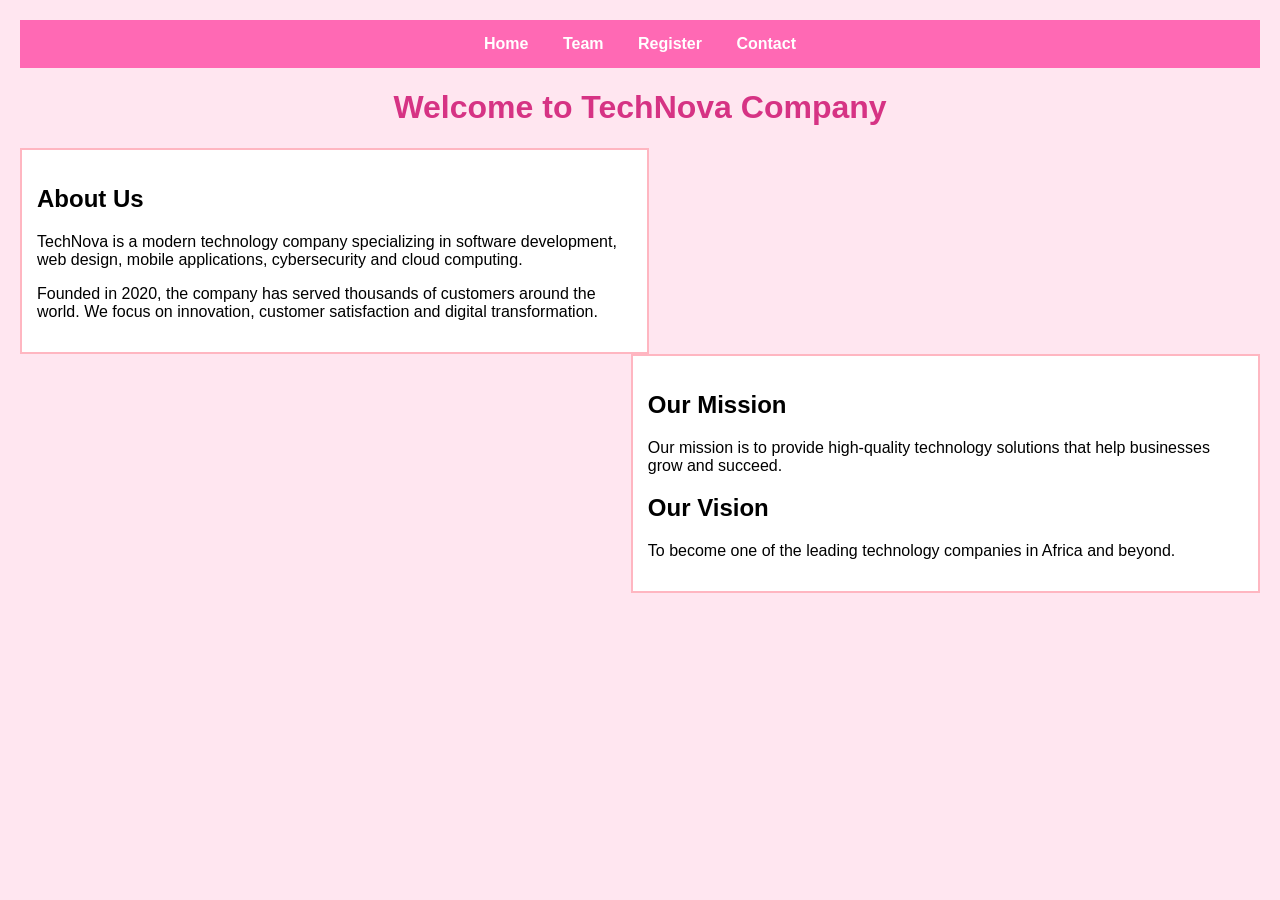
<file: index.html>
<!DOCTYPE html>
<html>
<head>
    <title>TechNova Company</title>
    <link rel="stylesheet" href="style.css">
</head>
<body>

<nav>
    <a href="index.html">Home</a>
<a href="team.html">Team</a>
<a href="registration.html">Register</a>
<a href="contact.html">Contact</a>
</nav>

<h1>Welcome to TechNova Company</h1>

<div class="container">

    <div class="left">
        <h2>About Us</h2>
        <p>
            TechNova is a modern technology company specializing in
            software development, web design, mobile applications,
            cybersecurity and cloud computing.
        </p>

        <p>
            Founded in 2020, the company has served thousands of
            customers around the world. We focus on innovation,
            customer satisfaction and digital transformation.
        </p>
    </div>

    <div class="right">
        <h2>Our Mission</h2>
        <p>
            Our mission is to provide high-quality technology solutions
            that help businesses grow and succeed.
        </p>

        <h2>Our Vision</h2>
        <p>
            To become one of the leading technology companies in Africa
            and beyond.
        </p>
    </div>

</div>

</body>
</html>
</file>
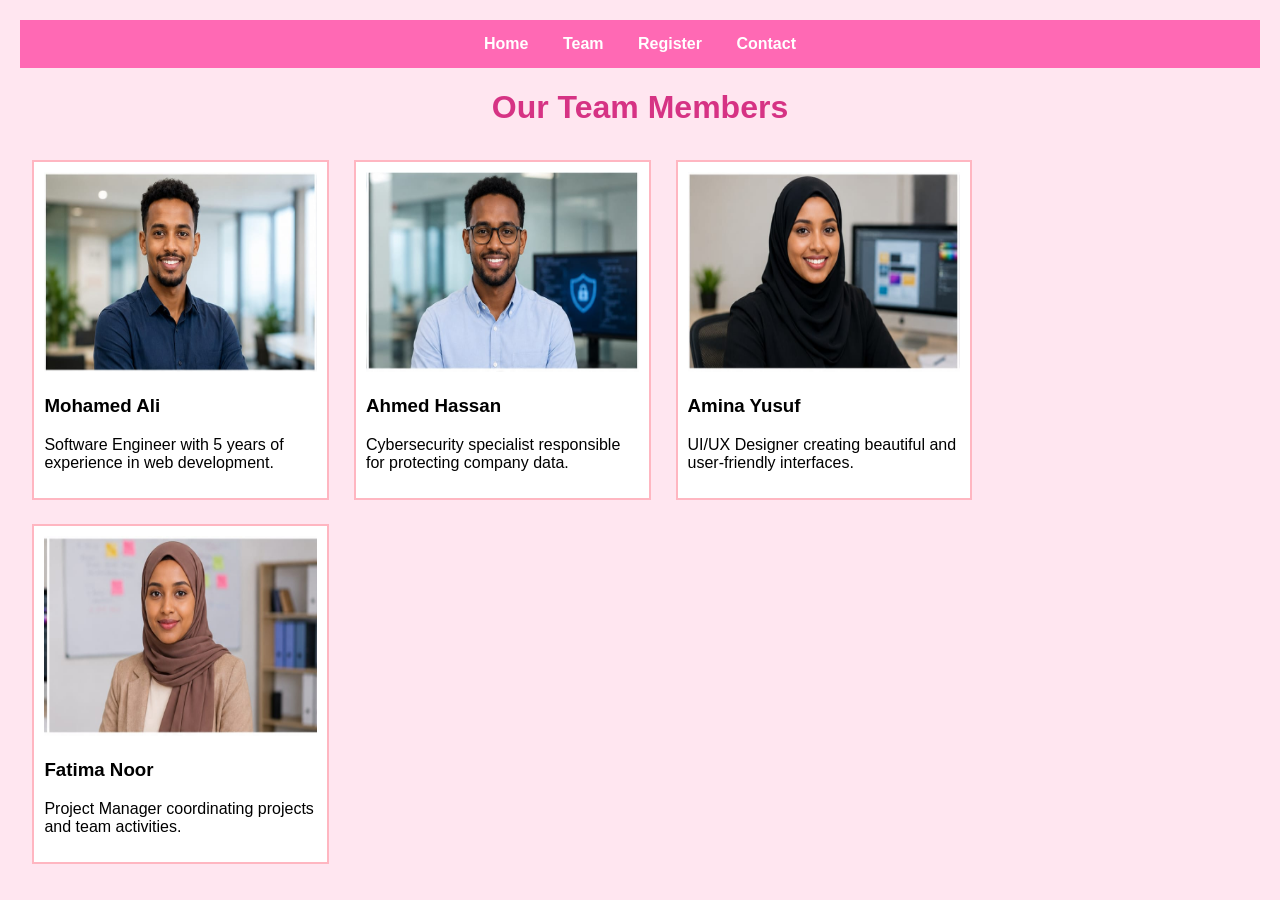
<file: team.html>
<!DOCTYPE html>
<html>
<head>
    <title>Our Team</title>
    <link rel="stylesheet" href="style.css">
</head>
<body>

<nav>
    <a href="index.html">Home</a>
<a href="team.html">Team</a>
<a href="registration.html">Register</a>
<a href="contact.html">Contact</a>
</nav>

<h1>Our Team Members</h1>

<div class="member">
    <img src="images/person1.png" alt="Mohamed Ali">
    <h3>Mohamed Ali</h3>
    <p>Software Engineer with 5 years of experience in web development.</p>
</div>

<div class="member">
    <img src="images/person2.png" alt="Ahmed Hassan">
    <h3>Ahmed Hassan</h3>
    <p>Cybersecurity specialist responsible for protecting company data.</p>
</div>

<div class="member">
    <img src="images/person3.png" alt="Amina Yusuf">
    <h3>Amina Yusuf</h3>
    <p>UI/UX Designer creating beautiful and user-friendly interfaces.</p>
</div>

<div class="member">
    <img src="images/person4.png" alt="Fatima Noor">
    <h3>Fatima Noor</h3>
    <p>Project Manager coordinating projects and team activities.</p>
</div>

</body>
</html>
</file>
<file: style.css>
body{
    font-family: Arial, sans-serif;
    margin:20px;
    background:#ffe6f0; /* light pink */
}

nav{
    background:#ff69b4; /* hot pink */
    padding:15px;
    text-align:center;
}

nav a{
    color:white;
    text-decoration:none;
    margin:15px;
    font-weight:bold;
}

h1{
    text-align:center;
    color:#d63384; /* dark pink */
}

.container{
    overflow:auto;
}

.left{
    width:48%;
    float:left;
    background:white;
    padding:15px;
    border:2px solid #ffb6c1;
}

.right{
    width:48%;
    float:right;
    background:white;
    padding:15px;
    border:2px solid #ffb6c1;
}

.member{
    width:22%;
    float:left;
    margin:1%;
    background:white;
    padding:10px;
    overflow:auto;
    border:2px solid #ffb6c1;
}

.member img{
    width:100%;
    height:200px;
}

.clear{
    clear:both;
}

form{
    background:white;
    padding:20px;
    width:60%;
    margin:auto;
    border:2px solid #ffb6c1;
}

input[type=text],
input[type=email],
input[type=password],
input[type=tel],
input[type=date],
select,
textarea{
    width:100%;
    padding:10px;
    margin-top:5px;
    margin-bottom:15px;
    border:1px solid #ffb6c1;
}

input[type=submit]{
    background:#ff69b4;
    color:white;
    padding:10px 20px;
    border:none;
    cursor:pointer;
}

input[type=submit]:hover{
    background:#d63384;
}
</file>
